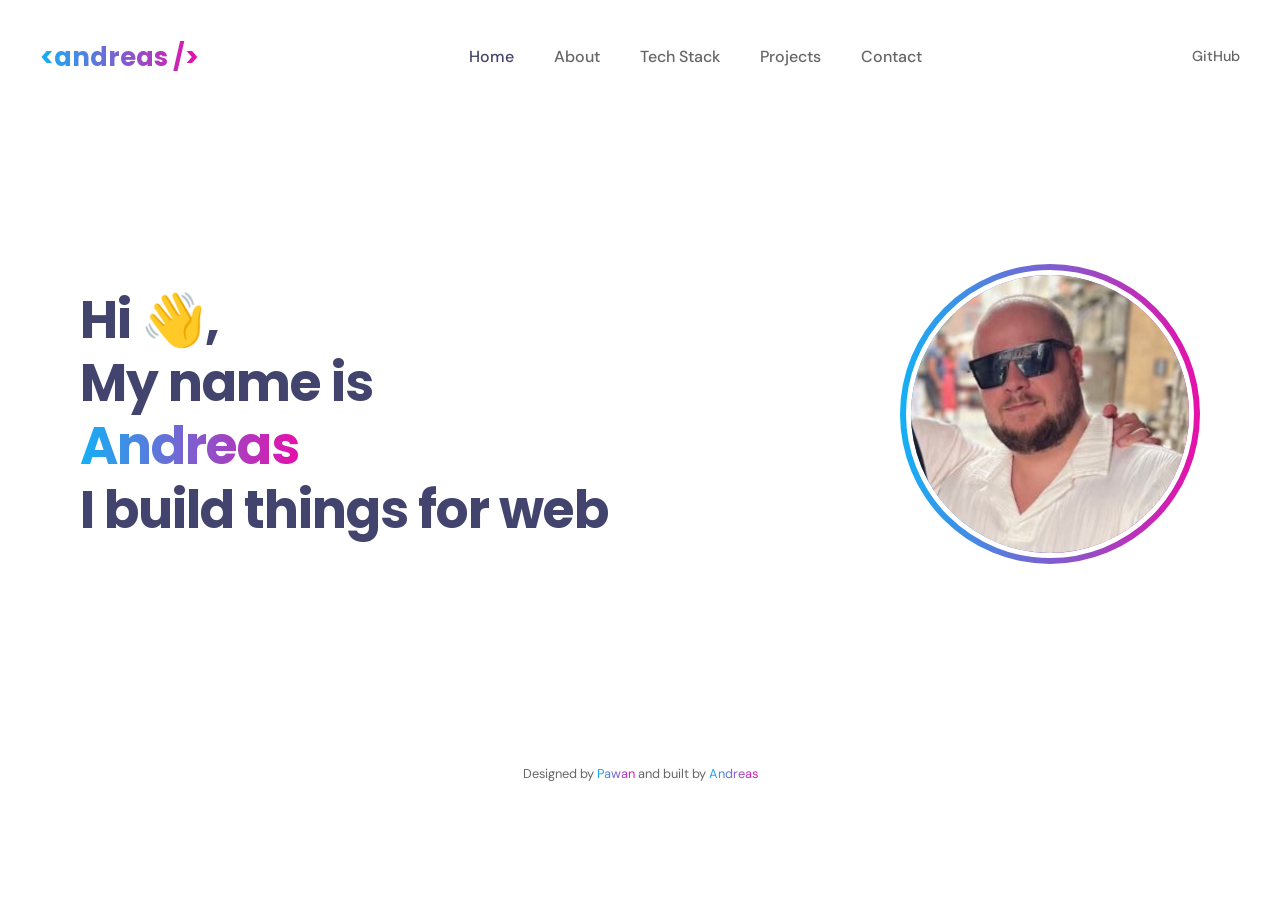
<file: Index.html>
<!DOCTYPE html>
<html lang="en">

<head>
    <meta charset="UTF-8">
    <meta name="viewport" content="width=device-width, initial-scale=1.0">

    <meta
        name="description"
        content="Portfolio of Andreas, a Fullstack JavaScript Developer student in Stockholm."
    >

    <title>Andreas | Developer Portfolio</title>

    <link rel="preconnect" href="https://fonts.googleapis.com">
    <link rel="preconnect" href="https://fonts.gstatic.com" crossorigin>

    <link
        href="https://fonts.googleapis.com/css2?family=DM+Sans:wght@400;500;700&family=Poppins:wght@400;500;600;700&display=swap"
        rel="stylesheet"
    >

    <link rel="stylesheet" href="css/base.css">
    <link rel="stylesheet" href="css/portfolio.css">
</head>

<body>

    <header class="site-header">
        <div class="container header-container">

            <a
                class="logo"
                href="index.html"
                aria-label="Andreas portfolio home"
            >
                &lt;andreas /&gt;
            </a>

            <nav class="main-nav" aria-label="Main navigation">
                <ul class="nav-list">

                    <li>
                        <a
                            class="nav-link active"
                            href="index.html"
                            aria-current="page"
                        >
                            Home
                        </a>
                    </li>

                    <li>
                        <a class="nav-link" href="about.html">
                            About
                        </a>
                    </li>

                    <li>
                        <a class="nav-link" href="tech-stack.html">
                            Tech Stack
                        </a>
                    </li>

                    <li>
                        <a class="nav-link" href="projects.html">
                            Projects
                        </a>
                    </li>

                    <li>
                        <a class="nav-link" href="contact.html">
                            Contact
                        </a>
                    </li>

                </ul>
            </nav>

            <div class="header-socials">

                <a
                    href="https://github.com/bklndz"
                    class="social-link"
                    target="_blank"
                    rel="noopener noreferrer"
                >
                    GitHub
                </a>

            </div>

        </div>
    </header>


    <main>

        <section class="hero">

            <div class="container hero-container">

                <div class="hero-content">

                    <h1 class="hero-title">
                        Hi 👋,<br>
                        My name is<br>
                        <span class="gradient-text">Andreas</span><br>
                        I build things for web
                    </h1>

                </div>


                <div class="hero-image-wrapper">

                    <div class="profile-border">

                        <img
                            class="profile-image"
                            src="bildpomig.png"
                            alt="Portrait of Andreas"
                        >

                    </div>

                </div>

            </div>

        </section>

    </main>


    <footer class="site-footer">

        <div class="container footer-container">

            <p class="footer-credit">
                Designed by
                <span class="gradient-text">Pawan</span>
                and built by
                <span class="gradient-text">Andreas</span>
            </p>

        </div>

    </footer>

</body>

</html>
</file>
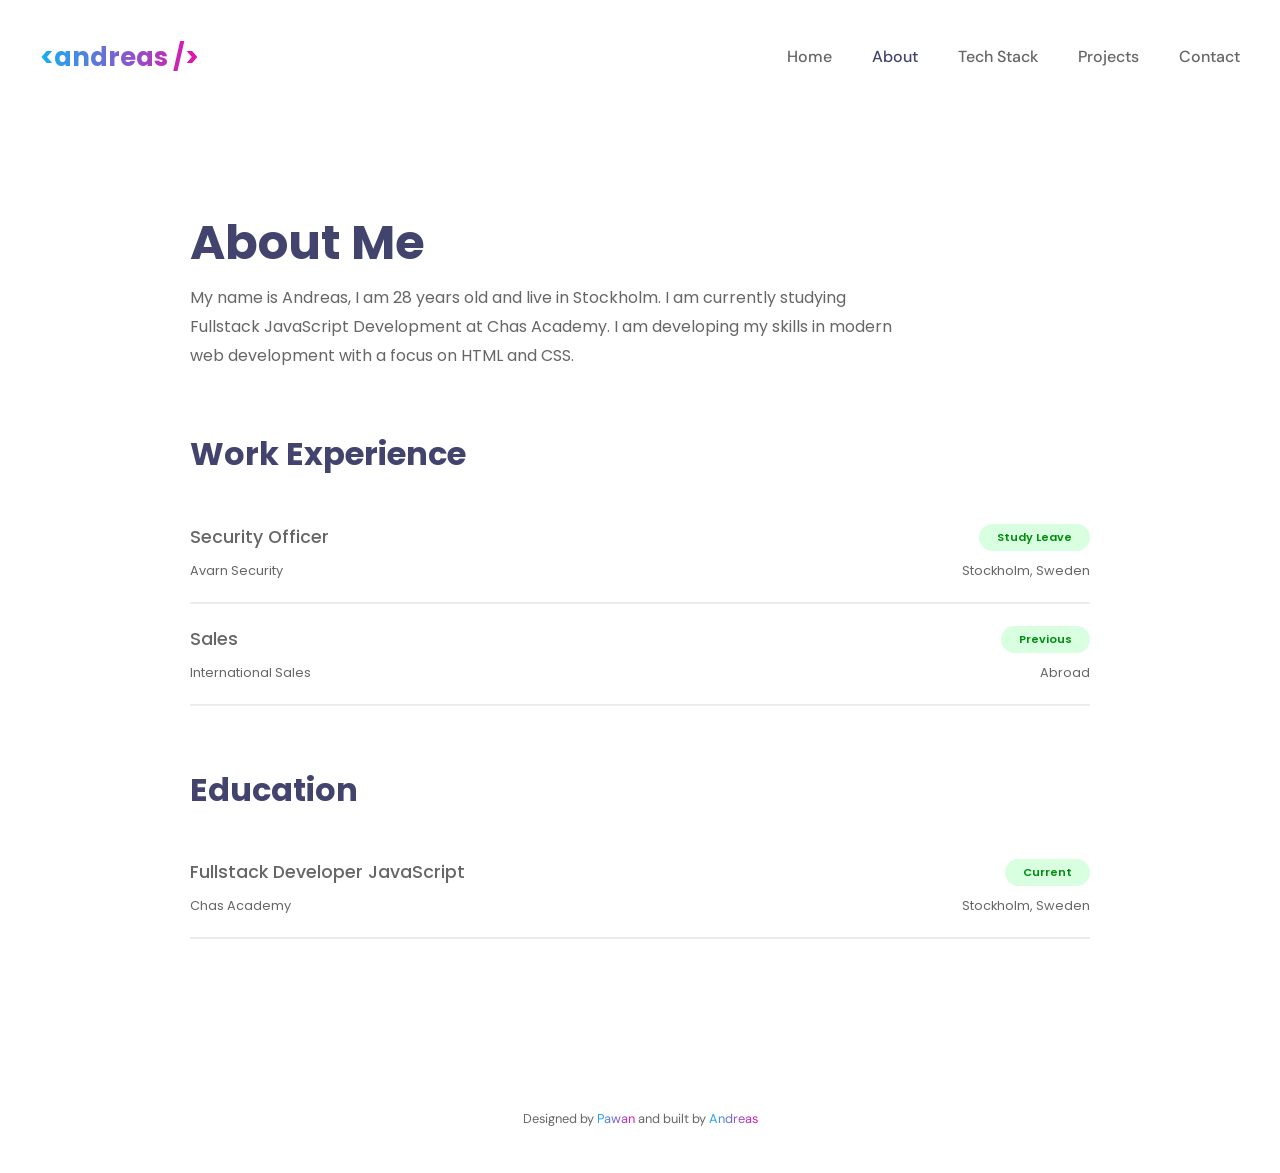
<file: about.html>
<!DOCTYPE html>
<html lang="en">

<head>
    <meta charset="UTF-8">
    <meta name="viewport" content="width=device-width, initial-scale=1.0">

    <meta
        name="description"
        content="About Andreas, Fullstack JavaScript Developer student at Chas Academy."
    >

    <title>About | Andreas Portfolio</title>

    <link rel="preconnect" href="https://fonts.googleapis.com">
    <link rel="preconnect" href="https://fonts.gstatic.com" crossorigin>

    <link
        href="https://fonts.googleapis.com/css2?family=DM+Sans:wght@400;500;700&family=Poppins:wght@400;500;600;700&display=swap"
        rel="stylesheet"
    >

    <link rel="stylesheet" href="css/base.css">
    <link rel="stylesheet" href="css/portfolio.css">
</head>

<body>

    <header class="site-header">
        <div class="container header-container">

            <a
                class="logo"
                href="index.html"
                aria-label="Andreas portfolio home"
            >
                &lt;andreas /&gt;
            </a>

            <nav class="main-nav" aria-label="Main navigation">
                <ul class="nav-list">

                    <li>
                        <a class="nav-link" href="index.html">
                            Home
                        </a>
                    </li>

                    <li>
                        <a
                            class="nav-link active"
                            href="about.html"
                            aria-current="page"
                        >
                            About
                        </a>
                    </li>

                    <li>
                        <a class="nav-link" href="tech-stack.html">
                            Tech Stack
                        </a>
                    </li>

                    <li>
                        <a class="nav-link" href="projects.html">
                            Projects
                        </a>
                    </li>

                    <li>
                        <a class="nav-link" href="contact.html">
                            Contact
                        </a>
                    </li>

                </ul>
            </nav>

        </div>
    </header>


    <main class="page-main">

        <div class="container about-container">

            <section class="content-section">

                <h1 class="page-heading">
                    About Me
                </h1>

                <p class="about-text">
                    My name is Andreas, I am 28 years old and live in
                    Stockholm. I am currently studying Fullstack JavaScript
                    Development at Chas Academy. I am developing my skills
                    in modern web development with a focus on HTML and CSS.
                </p>

            </section>


            <section class="content-section">

                <h2 class="section-heading">
                    Work Experience
                </h2>

                <div class="experience-list">

                    <article class="experience-item">

                        <div class="experience-top">

                            <h3 class="experience-title">
                                Security Officer
                            </h3>

                            <span class="status-badge">
                                Study Leave
                            </span>

                        </div>

                        <div class="experience-details">

                            <span>
                                Avarn Security
                            </span>

                            <span>
                                Stockholm, Sweden
                            </span>

                        </div>

                    </article>


                    <article class="experience-item">

                        <div class="experience-top">

                            <h3 class="experience-title">
                                Sales
                            </h3>

                            <span class="status-badge">
                                Previous
                            </span>

                        </div>

                        <div class="experience-details">

                            <span>
                                International Sales
                            </span>

                            <span>
                                Abroad
                            </span>

                        </div>

                    </article>

                </div>

            </section>


            <section class="content-section">

                <h2 class="section-heading">
                    Education
                </h2>

                <div class="experience-list">

                    <article class="experience-item">

                        <div class="experience-top">

                            <h3 class="experience-title">
                                Fullstack Developer JavaScript
                            </h3>

                            <span class="status-badge">
                                Current
                            </span>

                        </div>

                        <div class="experience-details">

                            <span>
                                Chas Academy
                            </span>

                            <span>
                                Stockholm, Sweden
                            </span>

                        </div>

                    </article>

                </div>

            </section>

        </div>

    </main>


    <footer class="site-footer">

        <div class="container footer-container">

            <p class="footer-credit">
                Designed by
                <span class="gradient-text">Pawan</span>
                and built by
                <span class="gradient-text">Andreas</span>
            </p>

        </div>

    </footer>

</body>

</html>
</file>
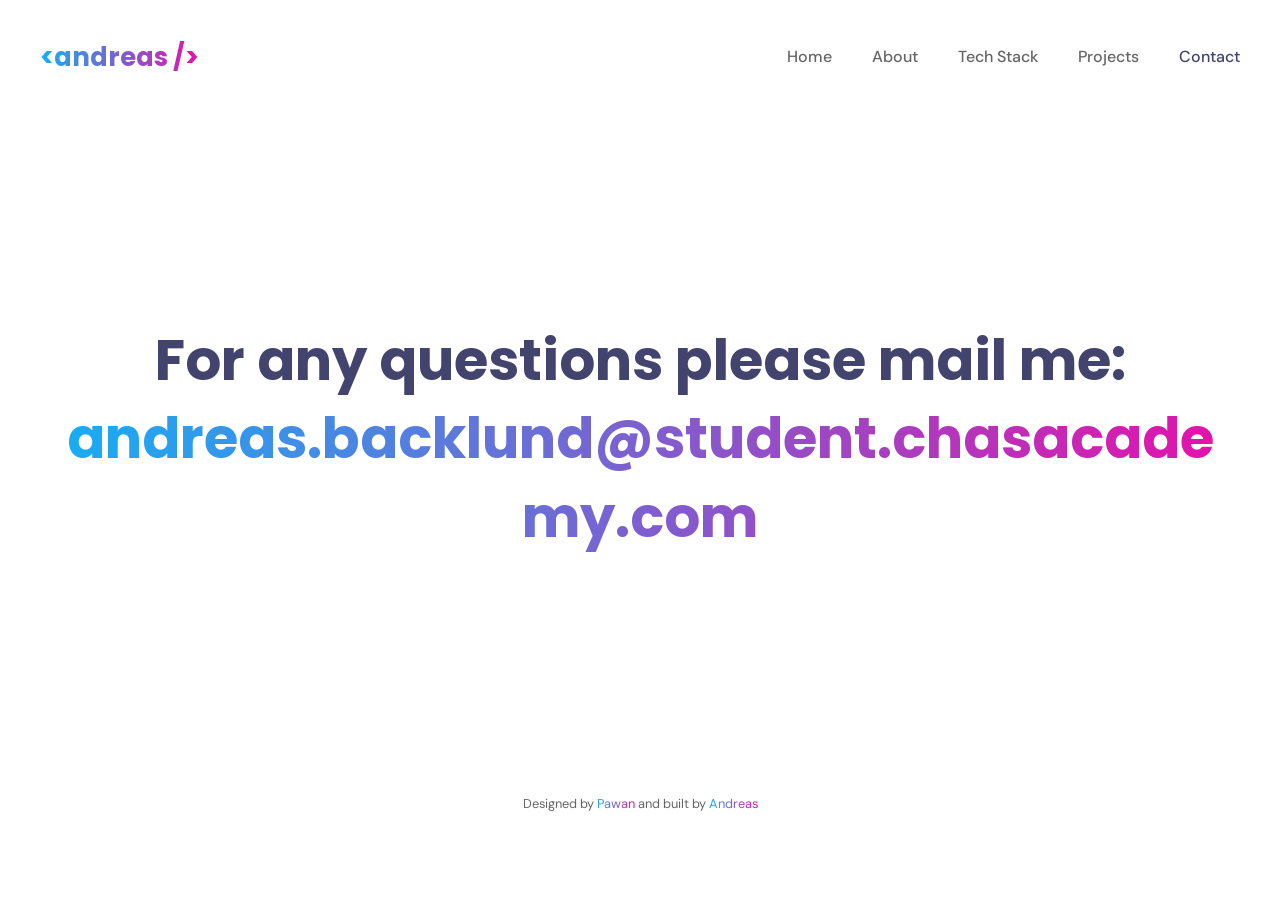
<file: contact.html>
<!DOCTYPE html>
<html lang="en">

<head>
    <meta charset="UTF-8">
    <meta name="viewport" content="width=device-width, initial-scale=1.0">

    <meta
        name="description"
        content="Contact Andreas, Fullstack JavaScript Developer student at Chas Academy."
    >

    <title>Contact | Andreas Portfolio</title>

    <link rel="preconnect" href="https://fonts.googleapis.com">
    <link rel="preconnect" href="https://fonts.gstatic.com" crossorigin>

    <link
        href="https://fonts.googleapis.com/css2?family=DM+Sans:wght@400;500;700&family=Poppins:wght@400;500;600;700&display=swap"
        rel="stylesheet"
    >

    <link rel="stylesheet" href="css/base.css">
    <link rel="stylesheet" href="css/portfolio.css">
</head>

<body>

    <header class="site-header">
        <div class="container header-container">

            <a class="logo" href="index.html" aria-label="Andreas portfolio home">
                &lt;andreas /&gt;
            </a>

            <nav class="main-nav" aria-label="Main navigation">
                <ul class="nav-list">

                    <li>
                        <a class="nav-link" href="index.html">
                            Home
                        </a>
                    </li>

                    <li>
                        <a class="nav-link" href="about.html">
                            About
                        </a>
                    </li>

                    <li>
                        <a class="nav-link" href="tech-stack.html">
                            Tech Stack
                        </a>
                    </li>

                    <li>
                        <a class="nav-link" href="projects.html">
                            Projects
                        </a>
                    </li>

                    <li>
                        <a
                            class="nav-link active"
                            href="contact.html"
                            aria-current="page"
                        >
                            Contact
                        </a>
                    </li>

                </ul>
            </nav>

        </div>
    </header>


    <main class="contact-main">

        <div class="container contact-content">

            <h1 class="contact-title">
                For any questions please mail me:
                <br>

                <a
                    class="contact-email"
                    href="mailto:andreas.backlund@student.chasacademy.com"
                >
                    andreas.backlund@student.chasacademy.com
                </a>
            </h1>

        </div>

    </main>


    <footer class="site-footer">

        <div class="container footer-container">

            <p class="footer-credit">
                Designed by
                <span class="gradient-text">Pawan</span>
                and built by
                <span class="gradient-text">Andreas</span>
            </p>

        </div>

    </footer>

</body>

</html>
</file>
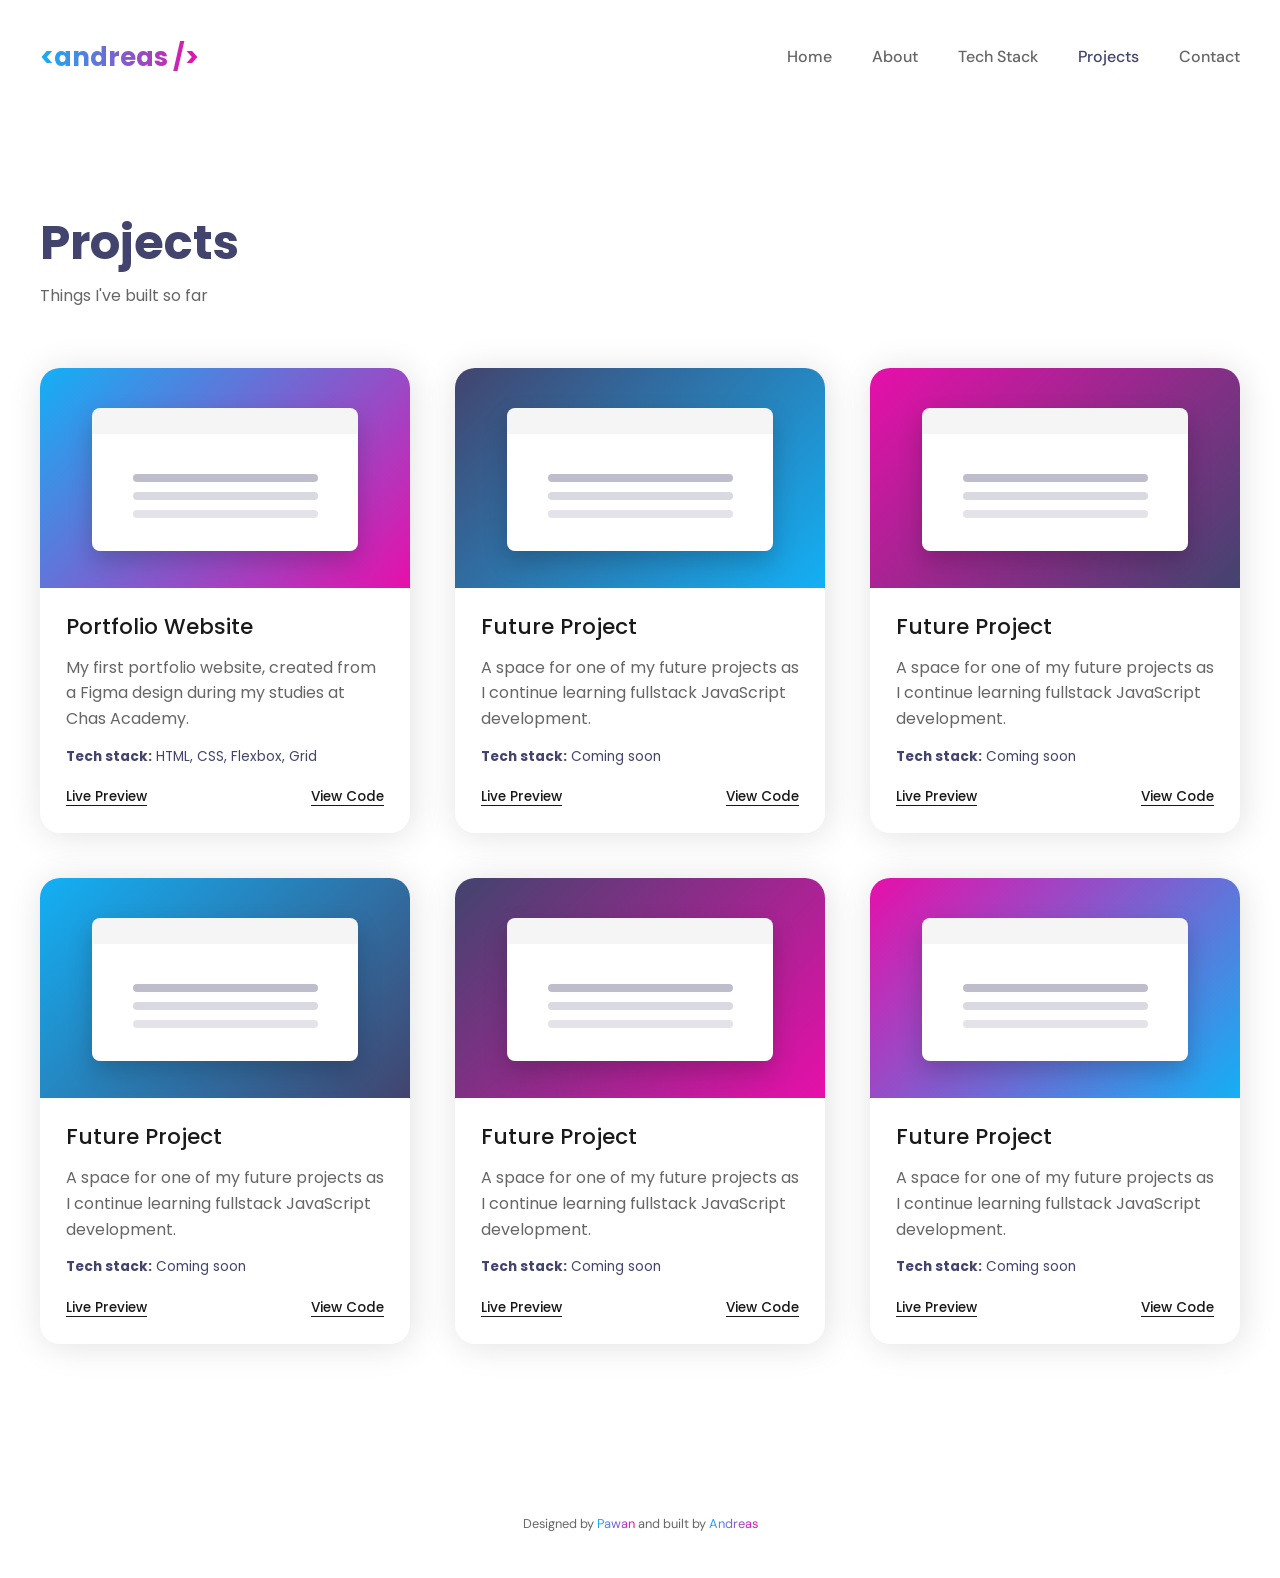
<file: projects.html>
<!DOCTYPE html>
<html lang="en">

<head>
    <meta charset="UTF-8">
    <meta name="viewport" content="width=device-width, initial-scale=1.0">

    <meta
        name="description"
        content="Projects by Andreas, Fullstack JavaScript Developer student."
    >

    <title>Projects | Andreas Portfolio</title>

    <link rel="preconnect" href="https://fonts.googleapis.com">
    <link rel="preconnect" href="https://fonts.gstatic.com" crossorigin>

    <link
        href="https://fonts.googleapis.com/css2?family=DM+Sans:wght@400;500;700&family=Poppins:wght@400;500;600;700&display=swap"
        rel="stylesheet"
    >

    <link rel="stylesheet" href="css/base.css">
    <link rel="stylesheet" href="css/portfolio.css">
</head>

<body>

    <header class="site-header">
        <div class="container header-container">

            <a class="logo" href="index.html" aria-label="Andreas portfolio home">
                &lt;andreas /&gt;
            </a>

            <nav class="main-nav" aria-label="Main navigation">
                <ul class="nav-list">

                    <li>
                        <a class="nav-link" href="index.html">Home</a>
                    </li>

                    <li>
                        <a class="nav-link" href="about.html">About</a>
                    </li>

                    <li>
                        <a class="nav-link" href="tech-stack.html">
                            Tech Stack
                        </a>
                    </li>

                    <li>
                        <a
                            class="nav-link active"
                            href="projects.html"
                            aria-current="page"
                        >
                            Projects
                        </a>
                    </li>

                    <li>
                        <a class="nav-link" href="contact.html">Contact</a>
                    </li>

                </ul>
            </nav>

        </div>
    </header>


    <main class="page-main">

        <section class="container" aria-labelledby="projects-heading">

            <div class="projects-header">

                <h1 id="projects-heading" class="page-heading">
                    Projects
                </h1>

                <p class="page-subtitle">
                    Things I've built so far
                </p>

            </div>


            <div class="projects-grid">

                <!-- PROJECT 1 -->

                <article class="project-card">

                    <div class="project-image project-image-one" aria-hidden="true">
                    </div>

                    <div class="project-content">

                        <h2 class="project-title">
                            Portfolio Website
                        </h2>

                        <p class="project-description">
                            My first portfolio website, created from a Figma
                            design during my studies at Chas Academy.
                        </p>

                        <p class="project-stack">
                            <strong>Tech stack:</strong>
                            HTML, CSS, Flexbox, Grid
                        </p>

                        <div class="project-links">

                            <a class="project-link" href="#">
                                Live Preview
                            </a>

                            <a class="project-link" href="#">
                                View Code
                            </a>

                        </div>

                    </div>

                </article>


                <!-- PROJECT 2 -->

                <article class="project-card">

                    <div class="project-image project-image-two" aria-hidden="true">
                    </div>

                    <div class="project-content">

                        <h2 class="project-title">
                            Future Project
                        </h2>

                        <p class="project-description">
                            A space for one of my future projects as I continue
                            learning fullstack JavaScript development.
                        </p>

                        <p class="project-stack">
                            <strong>Tech stack:</strong>
                            Coming soon
                        </p>

                        <div class="project-links">

                            <a class="project-link" href="#">
                                Live Preview
                            </a>

                            <a class="project-link" href="#">
                                View Code
                            </a>

                        </div>

                    </div>

                </article>


                <!-- PROJECT 3 -->

                <article class="project-card">

                    <div class="project-image project-image-three" aria-hidden="true">
                    </div>

                    <div class="project-content">

                        <h2 class="project-title">
                            Future Project
                        </h2>

                        <p class="project-description">
                            A space for one of my future projects as I continue
                            learning fullstack JavaScript development.
                        </p>

                        <p class="project-stack">
                            <strong>Tech stack:</strong>
                            Coming soon
                        </p>

                        <div class="project-links">

                            <a class="project-link" href="#">
                                Live Preview
                            </a>

                            <a class="project-link" href="#">
                                View Code
                            </a>

                        </div>

                    </div>

                </article>


                <!-- PROJECT 4 -->

                <article class="project-card">

                    <div class="project-image project-image-four" aria-hidden="true">
                    </div>

                    <div class="project-content">

                        <h2 class="project-title">
                            Future Project
                        </h2>

                        <p class="project-description">
                            A space for one of my future projects as I continue
                            learning fullstack JavaScript development.
                        </p>

                        <p class="project-stack">
                            <strong>Tech stack:</strong>
                            Coming soon
                        </p>

                        <div class="project-links">

                            <a class="project-link" href="#">
                                Live Preview
                            </a>

                            <a class="project-link" href="#">
                                View Code
                            </a>

                        </div>

                    </div>

                </article>


                <!-- PROJECT 5 -->

                <article class="project-card">

                    <div class="project-image project-image-five" aria-hidden="true">
                    </div>

                    <div class="project-content">

                        <h2 class="project-title">
                            Future Project
                        </h2>

                        <p class="project-description">
                            A space for one of my future projects as I continue
                            learning fullstack JavaScript development.
                        </p>

                        <p class="project-stack">
                            <strong>Tech stack:</strong>
                            Coming soon
                        </p>

                        <div class="project-links">

                            <a class="project-link" href="#">
                                Live Preview
                            </a>

                            <a class="project-link" href="#">
                                View Code
                            </a>

                        </div>

                    </div>

                </article>


                <!-- PROJECT 6 -->

                <article class="project-card">

                    <div class="project-image project-image-six" aria-hidden="true">
                    </div>

                    <div class="project-content">

                        <h2 class="project-title">
                            Future Project
                        </h2>

                        <p class="project-description">
                            A space for one of my future projects as I continue
                            learning fullstack JavaScript development.
                        </p>

                        <p class="project-stack">
                            <strong>Tech stack:</strong>
                            Coming soon
                        </p>

                        <div class="project-links">

                            <a class="project-link" href="#">
                                Live Preview
                            </a>

                            <a class="project-link" href="#">
                                View Code
                            </a>

                        </div>

                    </div>

                </article>

            </div>

        </section>

    </main>


    <footer class="site-footer">

        <div class="container footer-container">

            <p class="footer-credit">
                Designed by
                <span class="gradient-text">Pawan</span>
                and built by
                <span class="gradient-text">Andreas</span>
            </p>

        </div>

    </footer>

</body>

</html>
</file>
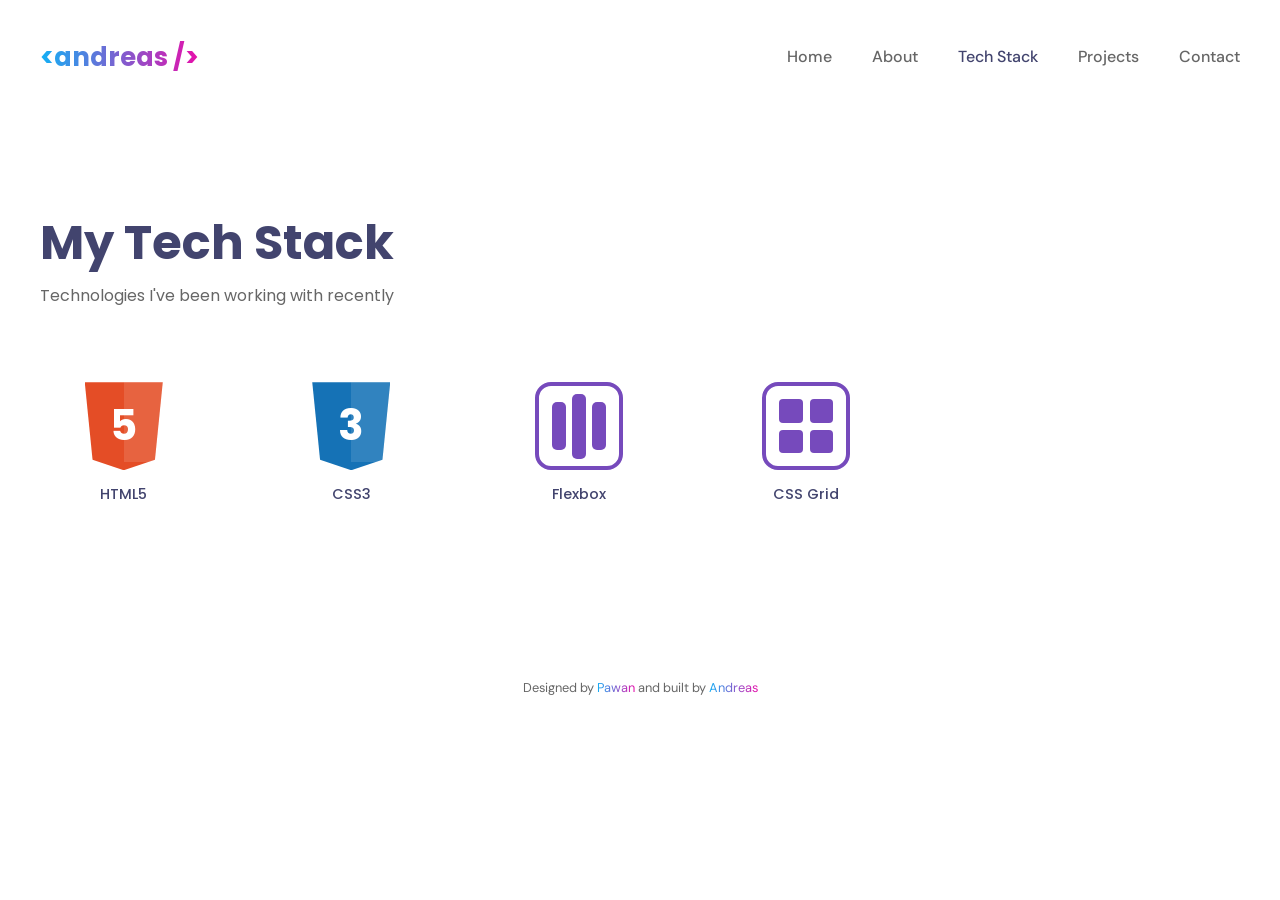
<file: tech-stack.html>
<!DOCTYPE html>
<html lang="en">

<head>
    <meta charset="UTF-8">
    <meta name="viewport" content="width=device-width, initial-scale=1.0">

    <meta
        name="description"
        content="Technologies and web development tools Andreas is currently working with."
    >

    <title>Tech Stack | Andreas Portfolio</title>

    <link rel="preconnect" href="https://fonts.googleapis.com">
    <link rel="preconnect" href="https://fonts.gstatic.com" crossorigin>

    <link
        href="https://fonts.googleapis.com/css2?family=DM+Sans:wght@400;500;700&family=Poppins:wght@400;500;600;700&display=swap"
        rel="stylesheet"
    >

    <link rel="stylesheet" href="css/base.css">
    <link rel="stylesheet" href="css/portfolio.css">
</head>

<body>

    <header class="site-header">
        <div class="container header-container">

            <a class="logo" href="index.html" aria-label="Andreas portfolio home">
                &lt;andreas /&gt;
            </a>

            <nav class="main-nav" aria-label="Main navigation">
                <ul class="nav-list">
                    <li>
                        <a class="nav-link" href="index.html">Home</a>
                    </li>

                    <li>
                        <a class="nav-link" href="about.html">About</a>
                    </li>

                    <li>
                        <a
                            class="nav-link active"
                            href="tech-stack.html"
                            aria-current="page"
                        >
                            Tech Stack
                        </a>
                    </li>

                    <li>
                        <a class="nav-link" href="projects.html">Projects</a>
                    </li>

                    <li>
                        <a class="nav-link" href="contact.html">Contact</a>
                    </li>
                </ul>
            </nav>

        </div>
    </header>


    <main class="page-main">

        <section class="container" aria-labelledby="tech-heading">

            <div class="tech-header">

                <h1 id="tech-heading" class="page-heading">
                    My Tech Stack
                </h1>

                <p class="page-subtitle">
                    Technologies I've been working with recently
                </p>

            </div>


            <div class="tech-grid">

                <!-- HTML -->

                <article class="tech-item">

                    <div class="html-logo" aria-hidden="true">
                        <span>5</span>
                    </div>

                    <h2 class="tech-name">
                        HTML5
                    </h2>

                </article>


                <!-- CSS -->

                <article class="tech-item">

                    <div class="css-logo" aria-hidden="true">
                        <span>3</span>
                    </div>

                    <h2 class="tech-name">
                        CSS3
                    </h2>

                </article>


                <!-- FLEXBOX -->

                <article class="tech-item">

                    <div class="layout-logo flex-logo" aria-hidden="true">
                        <span></span>
                        <span></span>
                        <span></span>
                    </div>

                    <h2 class="tech-name">
                        Flexbox
                    </h2>

                </article>


                <!-- GRID -->

                <article class="tech-item">

                    <div class="layout-logo grid-logo" aria-hidden="true">
                        <span></span>
                        <span></span>
                        <span></span>
                        <span></span>
                    </div>

                    <h2 class="tech-name">
                        CSS Grid
                    </h2>

                </article>

            </div>

        </section>

    </main>


    <footer class="site-footer">

        <div class="container footer-container">

            <p class="footer-credit">
                Designed by
                <span class="gradient-text">Pawan</span>
                and built by
                <span class="gradient-text">Andreas</span>
            </p>

        </div>

    </footer>

</body>

</html>
</file>
<file: css/base.css>
@import url("https://fonts.googleapis.com/css2?family=DM+Sans:wght@400;500;700&family=Poppins:wght@400;500;600;700&display=swap");

:root {
    --color-background: #ffffff;
    --color-heading: #42446e;
    --color-text: #666666;
    --color-dark: #191919;
    --color-border: #ebeaed;
    --color-card: #ffffff;

    --color-blue: #13b0f5;
    --color-purple: #e70faa;

    --gradient: linear-gradient(
        90deg,
        var(--color-blue) 0%,
        var(--color-purple) 100%
    );

    --font-heading: "Poppins", sans-serif;
    --font-body: "Poppins", sans-serif;

    --container-width: 1200px;
}

/* ---------- RESET ---------- */

*,
*::before,
*::after {
    box-sizing: border-box;
}

* {
    margin: 0;
    padding: 0;
}

html {
    scroll-behavior: smooth;
}

body {
    min-height: 100vh;
    background-color: var(--color-background);
    color: var(--color-text);
    font-family: var(--font-body);
    line-height: 1.5;
}

img,
svg {
    display: block;
    max-width: 100%;
}

ul,
ol {
    list-style: none;
}

a {
    color: inherit;
    text-decoration: none;
}

button,
input,
textarea,
select {
    font: inherit;
}

/* ---------- ACCESSIBILITY ---------- */

a:focus-visible,
button:focus-visible,
input:focus-visible,
textarea:focus-visible,
select:focus-visible {
    outline: 3px solid var(--color-blue);
    outline-offset: 4px;
}

/* ---------- SHARED LAYOUT ---------- */

.container {
    width: min(100% - 40px, var(--container-width));
    margin-inline: auto;
}

/* ---------- TYPOGRAPHY ---------- */

h1,
h2,
h3 {
    color: var(--color-heading);
    font-family: var(--font-heading);
    line-height: 1.2;
}

.gradient-text {
    display: inline-block;

    background: var(--gradient);
    background-clip: text;
    -webkit-background-clip: text;

    color: transparent;
    -webkit-text-fill-color: transparent;
}

/* ---------- SCREEN READER ---------- */

.visually-hidden {
    position: absolute;
    width: 1px;
    height: 1px;
    padding: 0;
    margin: -1px;
    overflow: hidden;
    clip: rect(0, 0, 0, 0);
    white-space: nowrap;
    border: 0;
}
</file>
<file: css/portfolio.css>
/* ==================================================
   HEADER - MOBILE FIRST
   ================================================== */

.site-header {
    padding: 20px 0;
}

.header-container {
    display: flex;
    flex-direction: row;
    align-items: center;
    justify-content: space-between;
    gap: 20px;
}

.logo {
    font-size: 1.2rem;
    font-weight: 700;
    background: var(--gradient);
    background-clip: text;
    -webkit-background-clip: text;
    color: transparent;
    -webkit-text-fill-color: transparent;
}

.main-nav {
    width: auto;
}

.nav-list {
    display: flex;
    flex-wrap: wrap;
    justify-content: center;
    gap: 12px;
}

.nav-link {
    color: var(--color-text);
    font-family: "DM Sans", sans-serif;
    font-size: 0.72rem;
    font-weight: 500;
    transition: color 0.2s ease;
}

.nav-link:hover,
.nav-link.active {
    color: var(--color-heading);
}

.header-socials {
    display: none;
}

.social-link {
    color: var(--color-text);
    font-family: "DM Sans", sans-serif;
    font-size: 0.9rem;
    font-weight: 500;
}

.social-link:hover {
    color: var(--color-heading);
}


/* ==================================================
   HOME / HERO
   ================================================== */

.hero {
    display: flex;
    min-height: auto;
    align-items: center;
    padding: 90px 0 120px;
}

.hero-container {
    display: flex;
    flex-direction: column;
    align-items: flex-start;
    justify-content: center;
    gap: 45px;
}

.hero-content {
    order: 1;
    width: 100%;
    text-align: left;
}

.hero-title {
    color: var(--color-heading);
    font-size: 2.4rem;
    font-weight: 700;
    line-height: 1.25;
    letter-spacing: -0.5px;
}

.hero-image-wrapper {
    order: 2;
    flex-shrink: 0;
    align-self: flex-start;
}

.profile-border {
    width: 170px;
    height: 170px;
    padding: 5px;
    border-radius: 50%;
    background: var(--gradient);
}

.profile-image {
    width: 100%;
    height: 100%;
    border: 4px solid var(--color-background);
    border-radius: 50%;
    object-fit: cover;
    object-position: center 25%;
}


/* ==================================================
   SHARED PAGE STYLES
   ================================================== */

.page-main {
    padding: 60px 0 90px;
}

.page-heading {
    margin-bottom: 12px;
    font-size: 2rem;
    font-weight: 700;
}

.page-subtitle {
    margin-bottom: 60px;
    color: var(--color-text);
    font-size: 1rem;
}

.content-section {
    margin-bottom: 65px;
}

.content-section:last-child {
    margin-bottom: 0;
}

.section-heading {
    margin-bottom: 28px;
    font-size: 1.7rem;
    font-weight: 700;
}


/* ==================================================
   ABOUT
   ================================================== */

.about-container {
    max-width: 900px;
    margin: 0 auto;
}

.about-text {
    max-width: 720px;
    font-size: 1rem;
    line-height: 1.8;
}

.experience-list {
    display: flex;
    flex-direction: column;
}

.experience-item {
    padding: 22px 0;
    border-bottom: 2px solid var(--color-border);
}

.experience-top {
    display: flex;
    flex-direction: column;
    align-items: flex-start;
    gap: 10px;
    margin-bottom: 10px;
}

.experience-title {
    color: var(--color-text);
    font-size: 1.1rem;
    font-weight: 500;
}

.status-badge {
    display: inline-block;
    padding: 5px 18px;
    border-radius: 100px;
    background-color: #d7ffe0;
    color: #018c0f;
    font-size: 0.7rem;
    font-weight: 600;
}

.experience-details {
    display: flex;
    flex-direction: column;
    gap: 6px;
    color: #666666;
    font-size: 0.8rem;
}


/* ==================================================
   TECH STACK
   ================================================== */

.tech-header {
    margin-bottom: 45px;
    text-align: left;
}

.tech-grid {
    display: grid;
    grid-template-columns: repeat(2, 1fr);
    gap: 40px 25px;
    align-items: center;
}

.tech-item {
    display: flex;
    min-height: 130px;
    flex-direction: column;
    align-items: center;
    justify-content: center;
    gap: 16px;
    text-align: center;
}

.tech-name {
    color: var(--color-heading);
    font-size: 0.9rem;
    font-weight: 500;
}


/* HTML ICON */

.html-logo {
    position: relative;
    display: flex;
    width: 78px;
    height: 88px;
    align-items: center;
    justify-content: center;
    background: #e44d26;
    clip-path: polygon(
        0 0,
        100% 0,
        90% 88%,
        50% 100%,
        10% 88%
    );
}

.html-logo::before {
    content: "";
    position: absolute;
    top: 0;
    right: 0;
    width: 50%;
    height: 90%;
    background: rgba(255, 255, 255, 0.12);
}

.html-logo span {
    position: relative;
    z-index: 1;
    color: #ffffff;
    font-size: 2.6rem;
    font-weight: 700;
}


/* CSS ICON */

.css-logo {
    position: relative;
    display: flex;
    width: 78px;
    height: 88px;
    align-items: center;
    justify-content: center;
    background: #1572b6;
    clip-path: polygon(
        0 0,
        100% 0,
        90% 88%,
        50% 100%,
        10% 88%
    );
}

.css-logo::before {
    content: "";
    position: absolute;
    top: 0;
    right: 0;
    width: 50%;
    height: 90%;
    background: rgba(255, 255, 255, 0.12);
}

.css-logo span {
    position: relative;
    z-index: 1;
    color: #ffffff;
    font-size: 2.6rem;
    font-weight: 700;
}


/* FLEXBOX + GRID ICONS */

.layout-logo {
    display: flex;
    width: 88px;
    height: 88px;
    padding: 13px;
    border: 4px solid #764abc;
    border-radius: 16px;
}

.flex-logo {
    align-items: center;
    justify-content: space-between;
    gap: 6px;
}

.flex-logo span {
    width: 16px;
    height: 48px;
    border-radius: 5px;
    background: #764abc;
}

.flex-logo span:nth-child(2) {
    height: 65px;
}

.grid-logo {
    display: grid;
    grid-template-columns: repeat(2, 1fr);
    grid-template-rows: repeat(2, 1fr);
    gap: 7px;
}

.grid-logo span {
    border-radius: 4px;
    background: #764abc;
}


/* ==================================================
   PROJECTS
   ================================================== */

.projects-header {
    margin-bottom: 55px;
    text-align: left;
}

.projects-grid {
    display: grid;
    grid-template-columns: 1fr;
    gap: 35px;
}

.project-card {
    overflow: hidden;
    border-radius: 20px;
    background-color: var(--color-card);
    box-shadow: 2px 2px 35px rgba(0, 0, 0, 0.12);
}

.project-image {
    position: relative;
    width: 100%;
    height: 220px;
    overflow: hidden;
}

.project-content {
    padding: 26px;
}

.project-title {
    margin-bottom: 15px;
    color: var(--color-dark);
    font-size: 1.35rem;
    font-weight: 500;
}

.project-description {
    margin-bottom: 15px;
    line-height: 1.6;
}

.project-stack {
    margin-bottom: 20px;
    color: var(--color-heading);
    font-size: 0.85rem;
}

.project-links {
    display: flex;
    flex-wrap: wrap;
    justify-content: space-between;
    gap: 15px;
}

.project-link {
    color: var(--color-dark);
    font-size: 0.85rem;
    font-weight: 500;
    text-decoration: underline;
    text-underline-offset: 4px;
}

.project-link:hover {
    color: var(--color-purple);
}


/* PROJECT IMAGE DESIGNS */

.project-image-one {
    background: linear-gradient(135deg, #13b0f5, #e70faa);
}

.project-image-two {
    background: linear-gradient(135deg, #42446e, #13b0f5);
}

.project-image-three {
    background: linear-gradient(135deg, #e70faa, #42446e);
}

.project-image-four {
    background: linear-gradient(135deg, #13b0f5, #42446e);
}

.project-image-five {
    background: linear-gradient(135deg, #42446e, #e70faa);
}

.project-image-six {
    background: linear-gradient(135deg, #e70faa, #13b0f5);
}

.project-image::before {
    content: "";
    position: absolute;
    top: 18%;
    left: 14%;
    width: 72%;
    height: 65%;
    border-radius: 8px;
    background: linear-gradient(
        to bottom,
        #f5f5f5 0 18%,
        #ffffff 18% 100%
    );
    box-shadow: 0 10px 25px rgba(0, 0, 0, 0.2);
}

.project-image::after {
    content: "";
    position: absolute;
    top: 48%;
    left: 25%;
    width: 50%;
    height: 8px;
    border-radius: 10px;
    background: rgba(66, 68, 110, 0.35);
    box-shadow:
        0 18px 0 rgba(66, 68, 110, 0.2),
        0 36px 0 rgba(66, 68, 110, 0.15);
}


/* ==================================================
   CONTACT
   ================================================== */

.contact-main {
    display: flex;
    min-height: 500px;
    align-items: center;
    justify-content: center;
    padding: 60px 0;
}

.contact-content {
    text-align: center;
}

.contact-title {
    color: var(--color-heading);
    font-size: 1.75rem;
    line-height: 1.5;
}

.contact-email {
    display: inline-block;
    overflow-wrap: anywhere;
    background: var(--gradient);
    background-clip: text;
    -webkit-background-clip: text;
    color: transparent;
    -webkit-text-fill-color: transparent;
    font-size: 1.2rem;
}


/* ==================================================
   FOOTER
   ================================================== */

.site-footer {
    padding: 30px 0;
}

.footer-container {
    display: flex;
    justify-content: center;
}

.footer-credit {
    color: var(--color-text);
    font-family: "DM Sans", sans-serif;
    font-size: 0.8rem;
    text-align: center;
}


/* ==================================================
   TABLET - 768px AND UP
   ================================================== */

@media (min-width: 768px) {

    .container {
        width: min(100% - 80px, var(--container-width));
    }

    .site-header {
        padding: 24px 0;
    }

    .header-container {
        flex-direction: row;
        justify-content: space-between;
    }

    .logo {
        font-size: 1.5rem;
    }

    .nav-list {
        gap: 25px;
    }

    .nav-link {
        font-size: 0.95rem;
    }

    .header-socials {
        display: flex;
        align-items: center;
        gap: 18px;
    }

    .hero {
        min-height: 650px;
        padding: 60px 0 90px;
    }

    .hero-container {
        flex-direction: row;
        align-items: center;
        justify-content: space-between;
        gap: 70px;
    }

    .hero-content {
        order: initial;
        text-align: left;
    }

    .hero-image-wrapper {
        order: initial;
        align-self: auto;
    }

    .hero-title {
        font-size: 3.1rem;
        line-height: 1.22;
        letter-spacing: -1px;
    }

    .profile-border {
        width: 275px;
        height: 275px;
        padding: 6px;
    }

    .profile-image {
        border-width: 5px;
    }

    .page-main {
        padding: 70px 0 110px;
    }

    .page-heading {
        font-size: clamp(2rem, 7vw, 3rem);
    }

    .section-heading {
        font-size: 2rem;
    }

    .experience-top {
        flex-direction: row;
        align-items: center;
        justify-content: space-between;
    }

    .experience-details {
        flex-direction: row;
        justify-content: space-between;
    }

    .tech-header {
        margin-bottom: 70px;
    }

    .tech-grid {
        grid-template-columns: repeat(4, 1fr);
        gap: 55px 30px;
    }

    .projects-grid {
        grid-template-columns: repeat(2, 1fr);
    }

    .contact-main {
        min-height: 650px;
        padding: 80px 0;
    }

    .contact-title {
        font-size: clamp(2rem, 7vw, 3.5rem);
        line-height: 1.4;
    }

    .contact-email {
        font-size: inherit;
    }

    .site-footer {
        padding: 30px 0 45px;
    }
}


/* ==================================================
   DESKTOP - 1100px AND UP
   ================================================== */

@media (min-width: 1100px) {

    .site-header {
        padding: 38px 0;
    }

    .header-container {
        max-width: 1200px;
    }

    .logo {
        font-size: 1.6rem;
    }

    .nav-list {
        gap: 40px;
    }

    .nav-link {
        font-size: 1rem;
    }

    .hero {
        min-height: 620px;
        padding: 70px 0 90px;
    }

    .hero-container {
        max-width: 1120px;
    }

    .hero-title {
        font-size: 3.25rem;
    }

    .profile-border {
        width: 300px;
        height: 300px;
    }

    .page-main {
        padding: 100px 0 140px;
    }

    .tech-grid {
        grid-template-columns: repeat(4, 1fr);
        gap: 70px 60px;
        max-width: 850px;
    }

    .projects-grid {
        grid-template-columns: repeat(3, 1fr);
        gap: 45px;
    }
}
</file>
